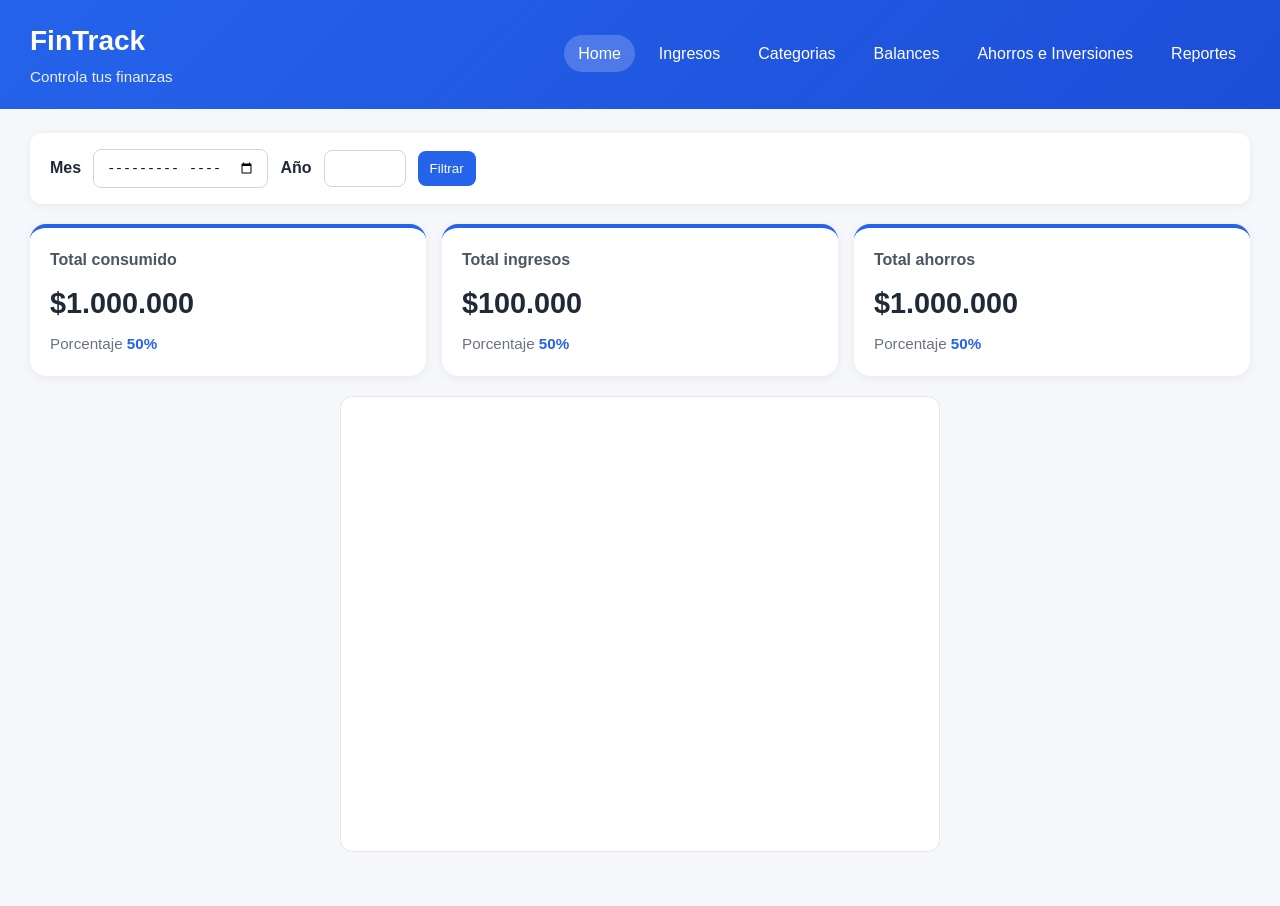
<file: index.html>
<!DOCTYPE html>
<html lang="es">
<head>
    <meta charset="UTF-8">
    <meta name="viewport" content="width=device-width, initial-scale=1.0">
    <link rel="stylesheet" href="./css/styles.css">
    <title>FinTrack</title>
</head>
<body>
    <header class="site-header">
        <div class="brand">
            <h1>FinTrack</h1>
            <p>Controla tus finanzas</p>
        </div>
        <nav class="navbar" aria-label="Navegación principal">
            <ul>
                <li><a href="./index.html" class="active">Home</a></li>
                <li><a href="./routes/Ingresos.html">Ingresos</a></li>
                <li><a href="./routes/Categorias.html">Categorias</a></li>
                <li><a href="./routes/Balances.html">Balances</a></li>
                <li><a href="./routes/AhorrosInv.html">Ahorros e Inversiones</a></li>
                <li><a href="./routes/Reportes.html">Reportes</a></li>
            </ul>
        </nav>
    </header>

    <main class="main-content">
        <section class="filtros">
            <label for="mes">Mes</label>
            <input type="month" id="mes" name="mes">

            <label for="anio">Año</label>
            <input type="number" id="anio" name="anio" min="2000" max="2100">
            <button id="filtrar">Filtrar</button>
        </section>

        <section class="dashboard" aria-label="Resumen financiero">
            <article class="dashboard-card">
                <h2>Total consumido</h2>
                <p class="kpi-value">$1.000.000</p>
                <p class="kpi-meta">Porcentaje <span>50%</span></p>
            </article>

            <article class="dashboard-card">
                <h2>Total ingresos</h2>
                <p class="kpi-value">$100.000</p>
                <p class="kpi-meta">Porcentaje <span>50%</span></p>
            </article>

            <article class="dashboard-card">
                <h2>Total ahorros</h2>
                <p class="kpi-value">$1.000.000</p>
                <p class="kpi-meta">Porcentaje <span>50%</span></p>
            </article>
        </section>
        <section class="chart-panel">
            <canvas id="myChart" width="400" height="300" aria-label="Gráfica de ingresos y gastos"></canvas>
        </section>
    </main>

</body>
</html>
</file>
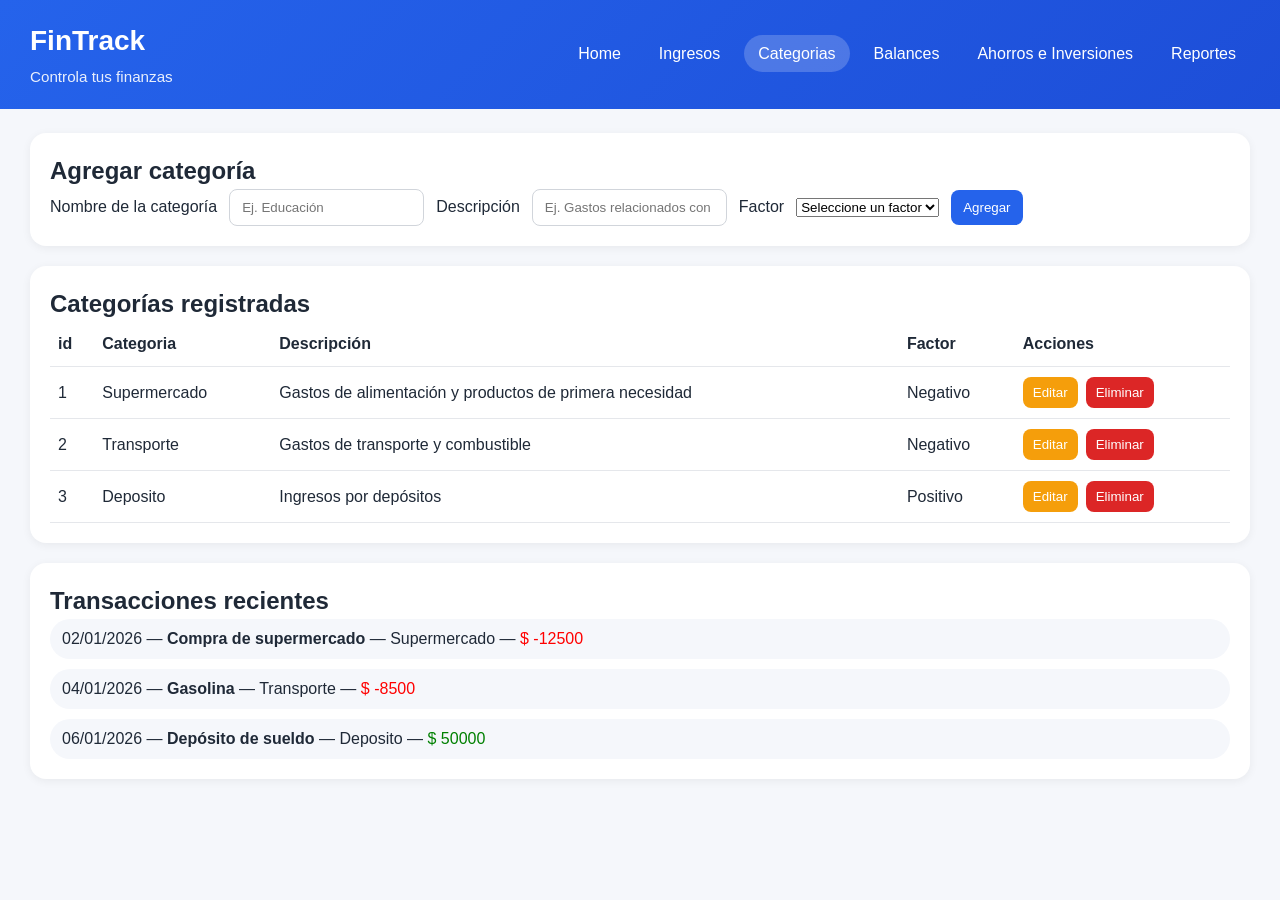
<file: routes/Categorias.html>
<!DOCTYPE html>
<html lang="es">
<head>
    <meta charset="UTF-8">
    <meta name="viewport" content="width=device-width, initial-scale=1.0">
    <link rel="stylesheet" href="../css/styles.css">
    <title>FinTrack | Categorías</title>
</head>
<body>
    <header class="site-header">
        <div class="brand">
            <h1>FinTrack</h1>
            <p>Controla tus finanzas</p>
        </div>
        <nav class="navbar" aria-label="Navegación principal">
            <ul>
                <li><a href="../index.html">Home</a></li>
                <li><a href="./Ingresos.html">Ingresos</a></li>
                <li><a href="./Categorias.html" class="active">Categorias</a></li>
                <li><a href="./Balances.html">Balances</a></li>
                <li><a href="./AhorrosInv.html">Ahorros e Inversiones</a></li>
                <li><a href="./Reportes.html">Reportes</a></li>
            </ul>
        </nav>
    </header>

    <main class="main-content">
        <!-- <nav class="sub-navbar" aria-label="Navegación secundaria">
            <ul>
                <li><a href="./Categorias.html" class="active">Categorías</a></li>
                <li><a href="./Subcategorias.html">Subcategorías</a></li>
            </ul>
        </nav> -->

        <section class="panel">
            <h2>Agregar categoría</h2>
            <form id="formCategoria" class="form-panel">
                <input type="hidden" id="categoriaId" name="id">
                <label for="categoriaNombre">Nombre de la categoría</label>
                <input type="text" id="categoriaNombre" name="nombre" placeholder="Ej. Educación" required>
                <label for="categoriaDescripcion">Descripción</label>
                <input type="text" id="categoriaDescripcion" name="descripcion" placeholder="Ej. Gastos relacionados con la educación" required>
                <label for="categoriaFactor">Factor</label>
                <select id="categoriaFactor" name="factor" required>
                    <option value="">Seleccione un factor</option>
                    <option value="positivo">Positivo</option>
                    <option value="negativo">Negativo</option>
                </select>
                <button type="submit" id="submitCategoria">Agregar</button>
                <button type="button" id="cancelarEdicion" class="secondary-button" hidden>Cancelar</button>
            </form>
        </section>

        <section class="panel">
            <h2>Categorías registradas</h2>
            <table class="data-table">
                <thead>
                    <tr>
                        <th>id</th>
                        <th>Categoria</th>
                        <th>Descripción</th>
                        <th>Factor</th>
                        <th>Acciones</th>
                    </tr>
                </thead>
                <tbody id="categoriasList">
                    
                </tbody>
            </table>
        </section>

        <section class="panel">
            <h2>Transacciones recientes</h2>
            <ul id="transaccionesList" class="list-panel"></ul>
        </section>
    </main>

    <script type="module"src="../js/Services/TransaccionService.js"></script>
</body>
</html>
</file>
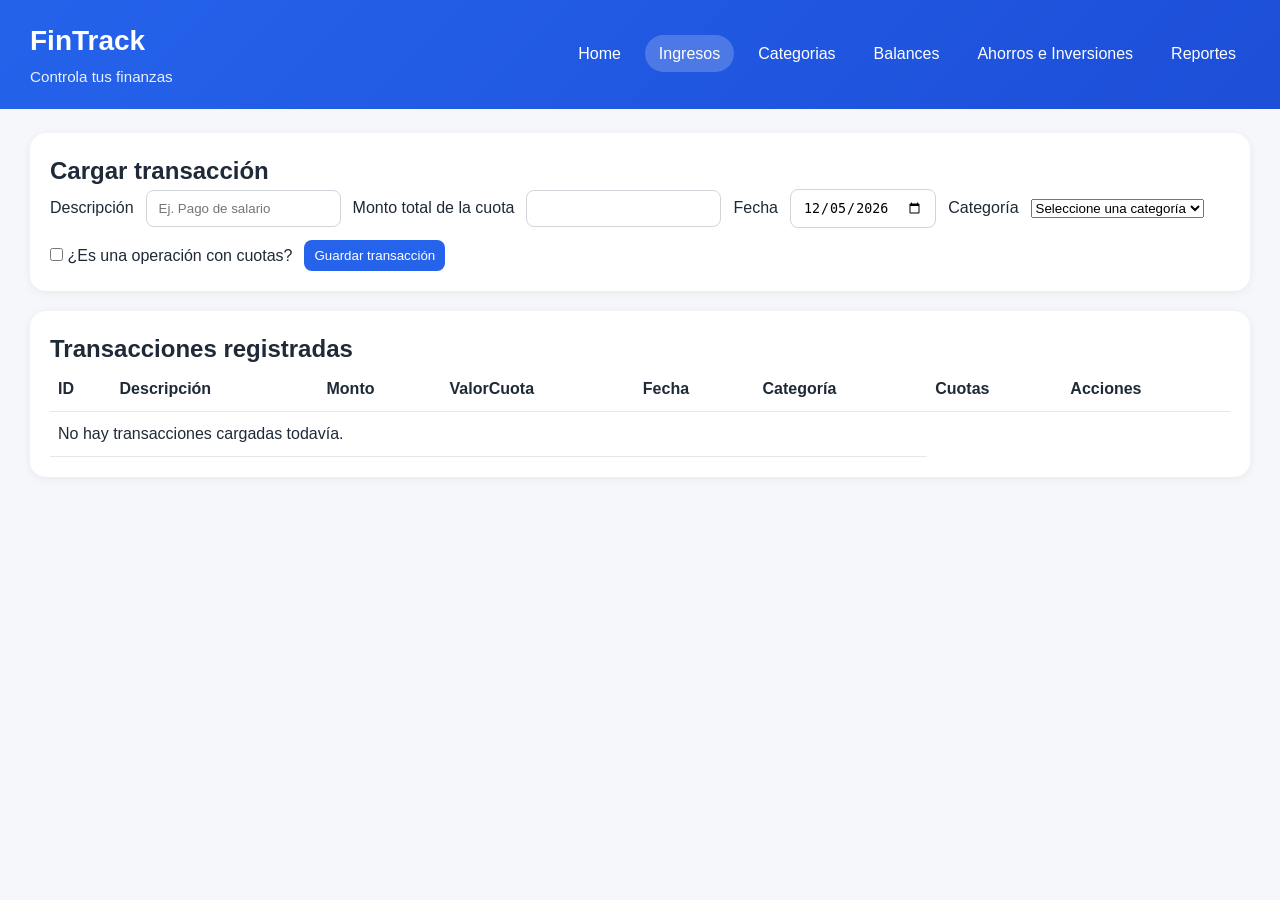
<file: routes/Ingresos.Html>
<!DOCTYPE html>
<html lang="es">
<head>
    <meta charset="UTF-8">
    <meta name="viewport" content="width=device-width, initial-scale=1.0">
    <link rel="stylesheet" href="../css/styles.css">
    <title>FinTrack | Ingresos</title>
</head>
<body>
    <header class="site-header">
        <div class="brand">
            <h1>FinTrack</h1>
            <p>Controla tus finanzas</p>
        </div>
        <nav class="navbar" aria-label="Navegación principal">
            <ul>
                <li><a href="../index.html">Home</a></li>
                <li><a href="./Ingresos.html" class="active">Ingresos</a></li>
                <li><a href="./Categorias.html">Categorias</a></li>
                <li><a href="./Balances.html">Balances</a></li>
                <li><a href="./AhorrosInv.html">Ahorros e Inversiones</a></li>
                <li><a href="./Reportes.html">Reportes</a></li>
            </ul>
        </nav>
    </header>

    <main class="main-content">
        <section class="panel">
            <h2>Cargar transacción</h2>
            <form id="formTransaccion" class="form-panel">
                <input type="hidden" id="transaccionId" name="id">

                <label for="transaccionDescripcion">Descripción</label>
                <input type="text" id="transaccionDescripcion" name="descripcion" placeholder="Ej. Pago de salario" required>

                <label for="transaccionMonto">Monto total de la cuota</label>
                <input type="number" id="transaccionMonto" name="monto" min="0" step="0.01" required>

                <label for="transaccionFecha">Fecha</label>
                <input type="date" id="transaccionFecha" name="fecha" required>

                <label for="transaccionCategoria">Categoría</label>
                <select id="transaccionCategoria" name="categoria" required></select>

                <label for="transaccionEsCuota">
                    <input type="checkbox" id="transaccionEsCuota" name="esCuota">
                    ¿Es una operación con cuotas?
                </label>

                <div id="cuotasContainer" hidden>
                    <label for="transaccionCantidadCuotas">Cantidad de cuotas</label>
                    <input type="number" id="transaccionCantidadCuotas" name="cantCuotas" min="1" step="1" value="1">
                </div>

                <div class="actions-cell">
                    <button type="submit" id="submitTransaccion">Guardar transacción</button>
                    <button type="button" id="cancelarEdicionTransaccion" class="secondary-button" hidden>Cancelar</button>
                </div>
            </form>
        </section>

        <section class="panel">
            <h2>Transacciones registradas</h2>
            <table class="data-table">
                <thead>
                    <tr>
                        <th>ID</th>
                        <th>Descripción</th>
                        <th>Monto</th>
                        <th>ValorCuota</th>
                        <th>Fecha</th>
                        <th>Categoría</th>
                        <th>Cuotas</th>
                        <th>Acciones</th>
                    </tr>
                </thead>
                <tbody id="transaccionesTablaBody"></tbody>
            </table>
        </section>
    </main>

    <script type="module" src="../js/Services/IngresoService.js"></script>
</body>
</html>
</file>
<file: css/styles.css>
:root {
    --color-bg: #f5f7fb;
    --color-text: #1f2937;
    --color-muted: #4b5563;
    --color-subtle: #6b7280;
    --color-white: #ffffff;
    --color-border: #d1d5db;
    --color-border-soft: #e5e7eb;
    --color-primary: #2563eb;
    --color-primary-dark: #1d4ed8;
    --color-shadow: rgba(0, 0, 0, 0.06);
    --color-hover: rgba(255, 255, 255, 0.2);
}

* {
    box-sizing: border-box;
    margin: 0;
    padding: 0;
}

body {
    font-family: Arial, sans-serif;
    background-color: var(--color-bg);
    color: var(--color-text);
    line-height: 1.5;
}

.site-header {
    display: flex;
    justify-content: space-between;
    align-items: center;
    padding: 20px 30px;
    background: linear-gradient(135deg, var(--color-primary), var(--color-primary-dark));
    color: var(--color-white);
    gap: 20px;
}

.brand h1 {
    font-size: 28px;
    margin-bottom: 4px;
}

.brand p {
    font-size: 0.95rem;
    opacity: 0.9;
}

.navbar ul {
    display: flex;
    flex-wrap: wrap;
    gap: 10px;
    list-style: none;
}

.navbar a {
    color: white;
    text-decoration: none;
    padding: 10px 14px;
    border-radius: 999px;
    transition: background-color 0.2s ease;
}

.navbar a:hover,
.navbar a.active {
    background-color: var(--color-hover);
}

.main-content {
    padding: 24px 30px;
    display: flex;
    flex-direction: column;
    gap: 20px;
}

.filtros {
    display: flex;
    flex-wrap: wrap;
    align-items: center;
    gap: 12px;
    background: var(--color-white);
    padding: 16px 20px;
    border-radius: 12px;
    box-shadow: 0 2px 8px var(--color-shadow);
}

.filtros label {
    font-weight: 600;
}

.filtros input,
.filtros button {
    padding: 10px 12px;
    border: 1px solid var(--color-border);
    border-radius: 8px;
}

.filtros button {
    background-color: var(--color-primary);
    color: var(--color-white);
    cursor: pointer;
    border: none;
}

.dashboard {
    display: grid;
    grid-template-columns: repeat(auto-fit, minmax(220px, 1fr));
    gap: 16px;
}

.dashboard-card {
    background: var(--color-white);
    border-radius: 16px;
    padding: 20px;
    box-shadow: 0 2px 10px var(--color-shadow);
    border-top: 4px solid var(--color-primary);
}

.dashboard-card h2 {
    font-size: 1rem;
    color: var(--color-muted);
    margin-bottom: 10px;
}

.kpi-value {
    font-size: 1.8rem;
    font-weight: 700;
    color: var(--color-text);
    margin-bottom: 8px;
}

.kpi-meta {
    color: var(--color-subtle);
    font-size: 0.95rem;
}

.kpi-meta span {
    color: var(--color-primary);
    font-weight: 700;
}

.chart-panel {
    padding: 0 30px 30px;
}

canvas {
    display: block;
    width: 100%;
    max-width: 600px;
    margin: 0 auto;
    background: var(--color-white);
    border-radius: 12px;
    border: 1px solid var(--color-border-soft);
    padding: 10px;
}

.panel {
    background: var(--color-white);
    padding: 20px;
    border-radius: 16px;
    box-shadow: 0 2px 10px var(--color-shadow);
}

.form-panel {
    display: flex;
    flex-wrap: wrap;
    gap: 12px;
    align-items: center;
}

.form-panel input,
.form-panel button {
    padding: 10px 12px;
    border-radius: 8px;
    border: 1px solid var(--color-border);
}

.form-panel button {
    background-color: var(--color-primary);
    color: var(--color-white);
    border: none;
    cursor: pointer;
}

.data-table {
    width: 100%;
    border-collapse: collapse;
}

.data-table th,
.data-table td {
    text-align: left;
    padding: 10px 8px;
    border-bottom: 1px solid var(--color-border-soft);
}

.actions-cell {
    display: flex;
    gap: 8px;
    flex-wrap: wrap;
}

.actions-cell button,
.secondary-button {
    padding: 8px 10px;
    border: none;
    border-radius: 8px;
    cursor: pointer;
}

.actions-cell .edit-btn {
    background-color: #f59e0b;
    color: var(--color-white);
}

.actions-cell .delete-btn,
.secondary-button {
    background-color: #dc2626;
    color: var(--color-white);
}

.inline-list {
    display: flex;
    flex-wrap: wrap;
    gap: 10px;
    list-style: none;
    padding: 0;
}

.inline-list li,
.list-panel li {
    background: var(--color-bg);
    padding: 8px 12px;
    border-radius: 999px;
}

.list-panel {
    list-style: none;
    display: flex;
    flex-direction: column;
    gap: 10px;
}

.ingreso {
    color: green;
}

.gasto {
    color: red;
}

@media (max-width: 768px) {
    .site-header {
        flex-direction: column;
        align-items: flex-start;
    }

    .navbar ul {
        width: 100%;
    }

    .form-panel {
        flex-direction: column;
        align-items: stretch;
    }
}
</file>
